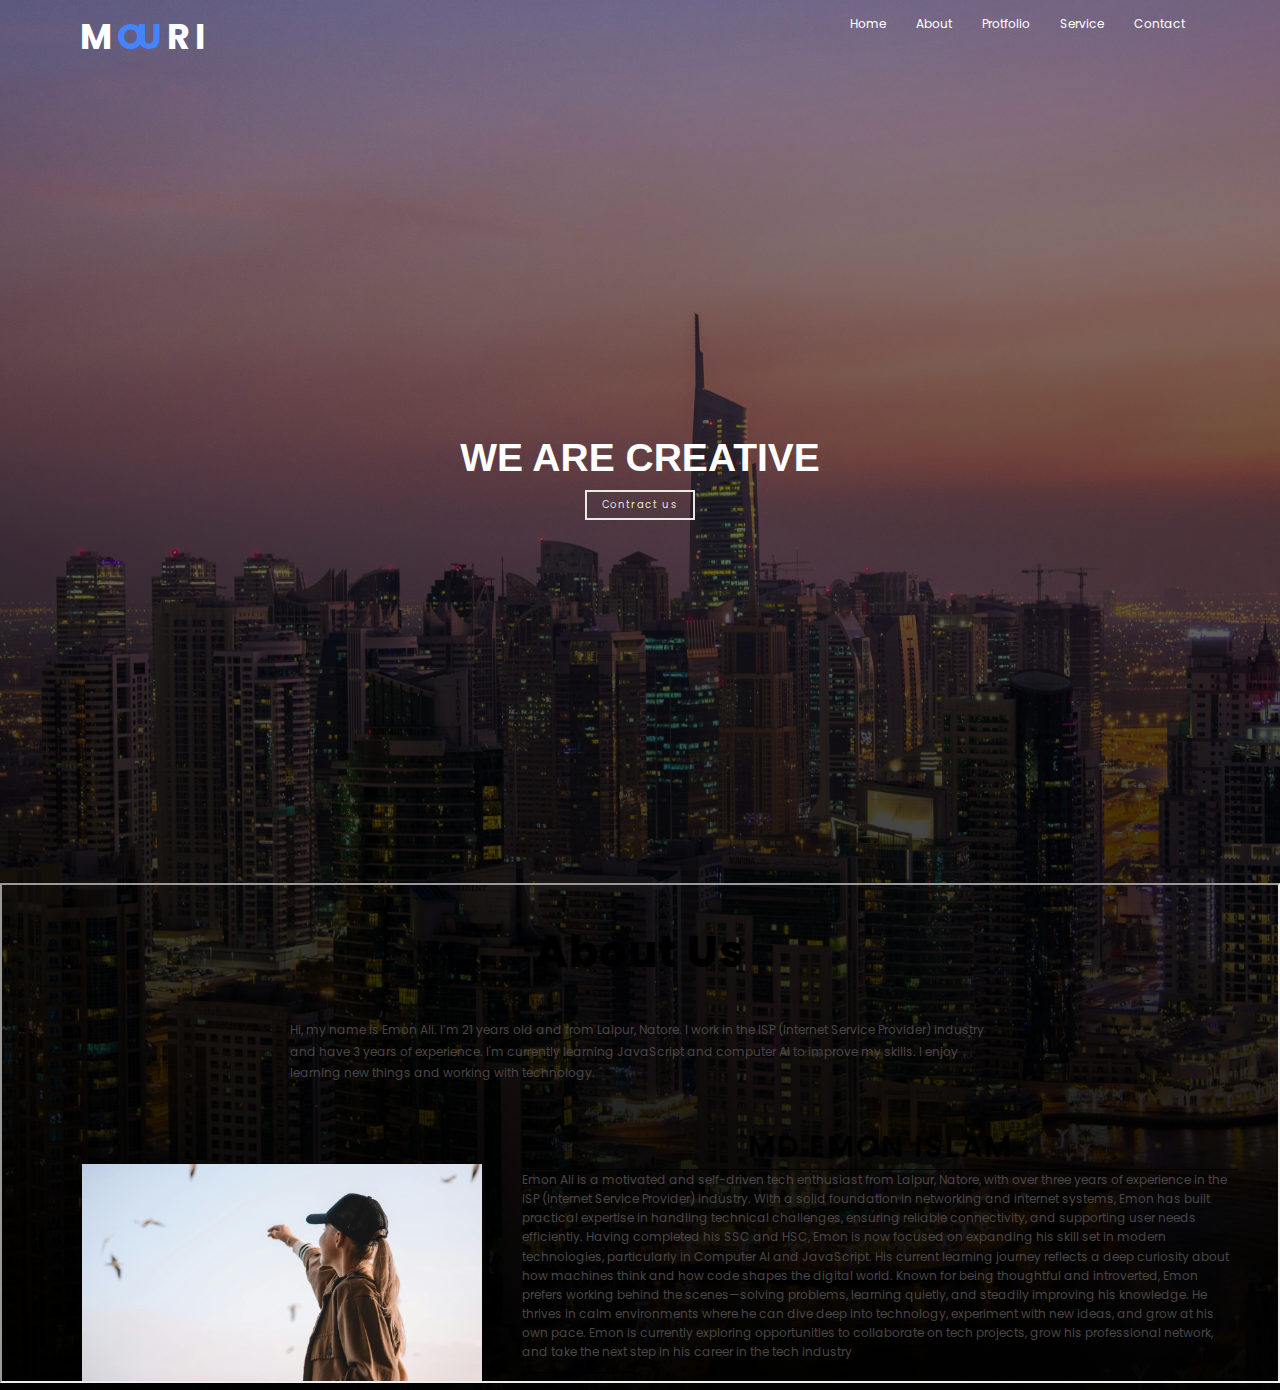
<file: index.html>
<!DOCTYPE html>
<html lang="en">
<head>
    <meta charset="UTF-8">
    <meta name="viewport" content="width=device-width, initial-scale=1.0">
    <title>Simple website</title>
    <link rel="stylesheet" href="style.css">
</head>
<body>
    <!--------------Naviton section--------------------->
    <nav>
        <div class="logo">
            M<span>ou</span> ri
        </div>
        <ul>
            <li><a href="#">Home</a></li>
            <li><a href="#">About</a></li>
            <li><a href="#">Protfolio</a></li>
            <li><a href="#">Service</a></li>
            <li><a href="#">Contact</a></li>
        </ul>
    </nav>
        <!--------------Main section--------------------->
        <section>
                <h1>WE ARE CREATIVE </h1>
                <button>Contract us</button>
        </section>
    <iframe src="./about Page/about.html" width="100%" height="500px"></iframe>

</body>
</html>
</file>
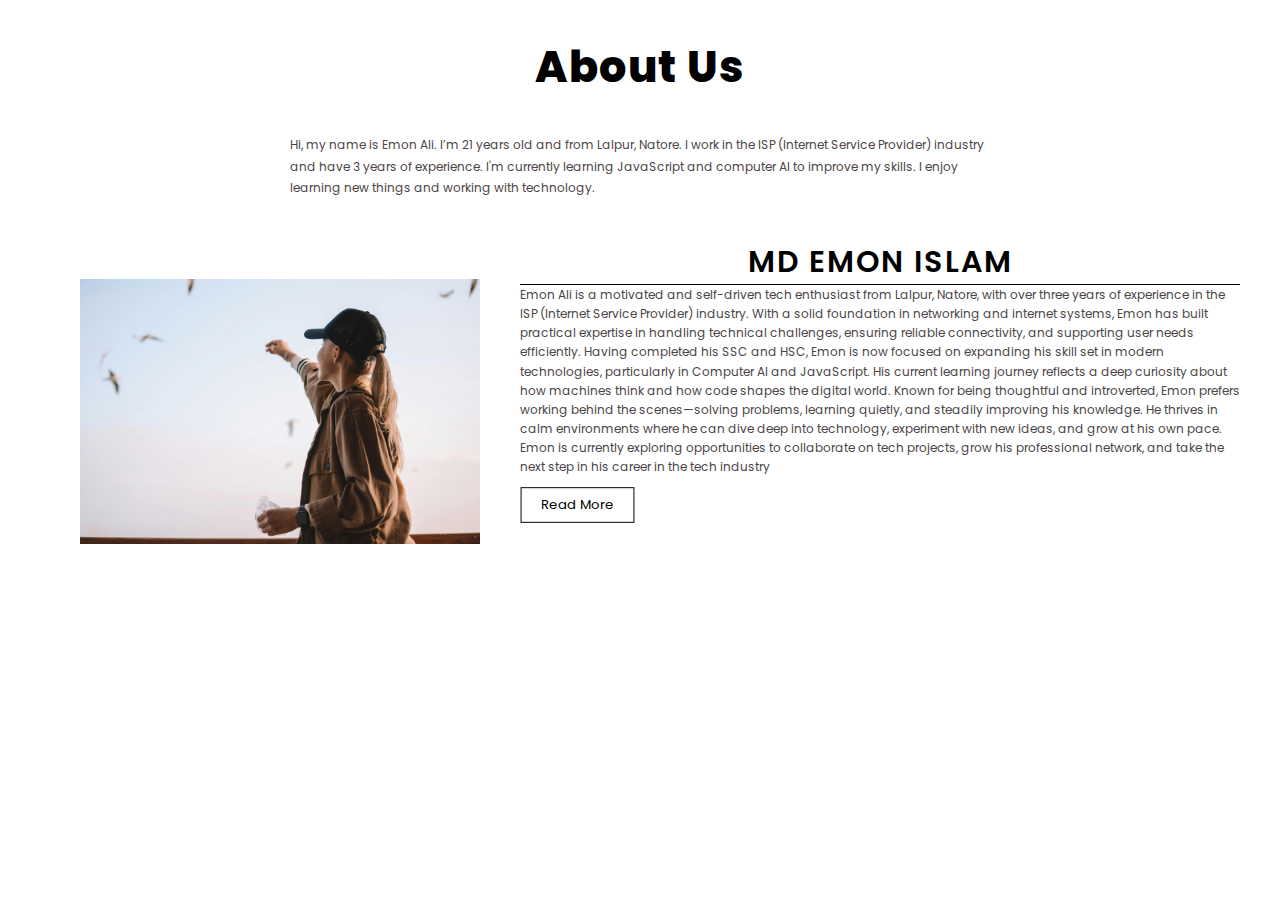
<file: about Page/about.html>
<!DOCTYPE html>
<html lang="en">
<head>
    <meta charset="UTF-8">
    <meta name="viewport" content="width=device-width, initial-scale=1.0">
    <title>About page</title>
    <link rel="stylesheet" href="about.css">
</head>
<body>
    <!-----------About Section---------------->
    <main>
    <!-------------Title Section-------------------->
    <h1>About Us</h1>
    <p>Hi, my name is Emon Ali. I’m 21 years old and from Lalpur, Natore. I work in the ISP (Internet Service Provider) industry and have 3 years of experience. I'm currently learning JavaScript and computer AI to improve my skills. I enjoy learning new things and working with technology.
    </p>
    <!------------Main Section------------------>
    <section>
    <img src="pexels-ekrulila-3292558.jpg" width="400px">
    <div class="section-content">
        <h2>MD EMON ISLAM</h2>
        <p>Emon Ali is a motivated and self-driven tech enthusiast from Lalpur, Natore, with over three years of experience in the ISP (Internet Service Provider) industry. With a solid foundation in networking and internet systems, Emon has built practical expertise in handling technical challenges, ensuring reliable connectivity, and supporting user needs efficiently.

            Having completed his SSC and HSC, Emon is now focused on expanding his skill set in modern technologies, particularly in Computer AI and JavaScript. His current learning journey reflects a deep curiosity about how machines think and how code shapes the digital world.
            
            Known for being thoughtful and introverted, Emon prefers working behind the scenes—solving problems, learning quietly, and steadily improving his knowledge. He thrives in calm environments where he can dive deep into technology, experiment with new ideas, and grow at his own pace.
            
            Emon is currently exploring opportunities to collaborate on tech projects, grow his professional network, and take the next step in his career in the tech industry</p>
            <button>Read More</button>
    </div>
    </section>
    </main>
</body>
</html>
</file>
<file: style.css>
@import url('https://fonts.googleapis.com/css2?family=Poppins:ital,wght@0,100;0,200;0,300;0,400;0,500;0,600;0,700;0,800;0,900;1,100;1,200;1,300;1,400;1,500;1,600;1,700;1,800;1,900&display=swap');

*{
    margin: 0;
    padding: 0;
    box-sizing: border-box;
    font-family: "Poppins", sans-serif;
}
body{
    background-image:linear-gradient(rgba(0, 0, 0, 0.349), rgba(0, 0, 0, 0.979)) ,url(pexels-apasaric-325193.jpg);
    background-position: center;
    background-size: cover;
    color: #fff;
}
nav{
    padding: 10px 80px;
    display: flex;
    justify-content: space-between;
}
nav .logo{
    font-size: 35px;
    font-weight: 700;
    text-transform: uppercase;
    letter-spacing: 5px;
}
nav .logo span{
    letter-spacing: -7px;
    color: rgb(67, 133, 255);
}
nav ul {
    display: flex;
}
nav ul li {
    list-style: none;
    padding: 0px 10px;
}
nav ul li a{
    text-decoration: none;
    font-size: 12px;
    color: black;
    padding: 2px 5px ; 
    color: #fff;

}
nav ul li a:hover{
    background-color: white;
    color: black;
    transition:all .15s linear ;
}
section{
    height: 90vh;
    display: flex;
    flex-direction: column;
    justify-content: center;
    align-items: center;
}
section h1{
    font-family:'Lucida Sans', 'Lucida Sans Regular', 'Lucida Grande', 'Lucida Sans Unicode', Geneva, Verdana, sans-serif;
    font-size: 39px;
    margin-bottom: 10px;
}
section button{
    font-size: 10px;
    background: transparent;
    padding: 5px 15px;
    color:rgba(249, 255, 246, 0.897);
    border: 2px solid;
    cursor: pointer;
    letter-spacing: 1.4px;
}
section button:hover{
    scale: 1.01;
    background-color: black;
    color: #fff3f3;
    transition: linear all .25s ;
}
@media screen and (max-width: 750px){
    nav{
        margin-top: 50px;
        align-items: center;
        justify-content: center;
        flex-direction: column;
    }
}
@media screen and (max-width: 500px){
    nav ul{
        flex-direction: column;
    }
    section h1{
        font-size: 25px;
    }
}
@media screen and (max-width: 350px){
    section h1{
        font-size: 22px;
    }
    section button{
        font-size: 7px;
    }
}
</file>
<file: about Page/about.css>
@import url('https://fonts.googleapis.com/css2?family=Poppins:ital,wght@0,100;0,200;0,300;0,400;0,500;0,600;0,700;0,800;0,900;1,100;1,200;1,300;1,400;1,500;1,600;1,700;1,800;1,900&display=swap');
*{
    margin: 0;
    padding: 0;
    box-sizing: border-box;
    font-family: "Poppins", sans-serif;
}

main{
    padding: 30px;
}
main>h1{
    text-align: center;
    position: relative;
    padding: 5px;
    margin-bottom: 30px;
    font-weight: 800;
    letter-spacing: 1.5px;
    font-size: 43px;

    /* display: inline-block; */
}

P{
    font-size: 12px;
    line-height: 1.8;
    color: rgb(75, 70, 70);
    
}
main>p:first-of-type{
    color: rgb(77, 69, 69);
    margin: auto;
    margin-bottom: 30px;
    width: 700px;
}
section{
    display: flex;
    padding: 10px;
    margin: auto;
    padding:10px;
}
section h2{
    font-size: 30px;
    font-weight: 600;
    letter-spacing: 2px;
    line-height: 1.5;
    margin: auto;
    border-bottom: 1px solid;
    text-align: center;
    
}
section img{
    margin: 40px;
    object-fit: contain;
    /* border: 1px solid; */
}
.section-content p{
   line-height: 1.6;
   /* border: 1px solid; */
    margin: auto;
    font-size: 12px;
   
}  
.section-content button{
    padding: 7px 20px;
    margin-top: 10px;background: transparent;
    cursor: pointer;
    border:1px solid;
    background-color: transparent;
    color: black;
    transition: all .45s linear ;
    scale: 0.99;
}
.section-content button:hover{
    background-color:rgb(14, 96, 204) ;
    color:#fff;
    scale: 1;
}
</file>
